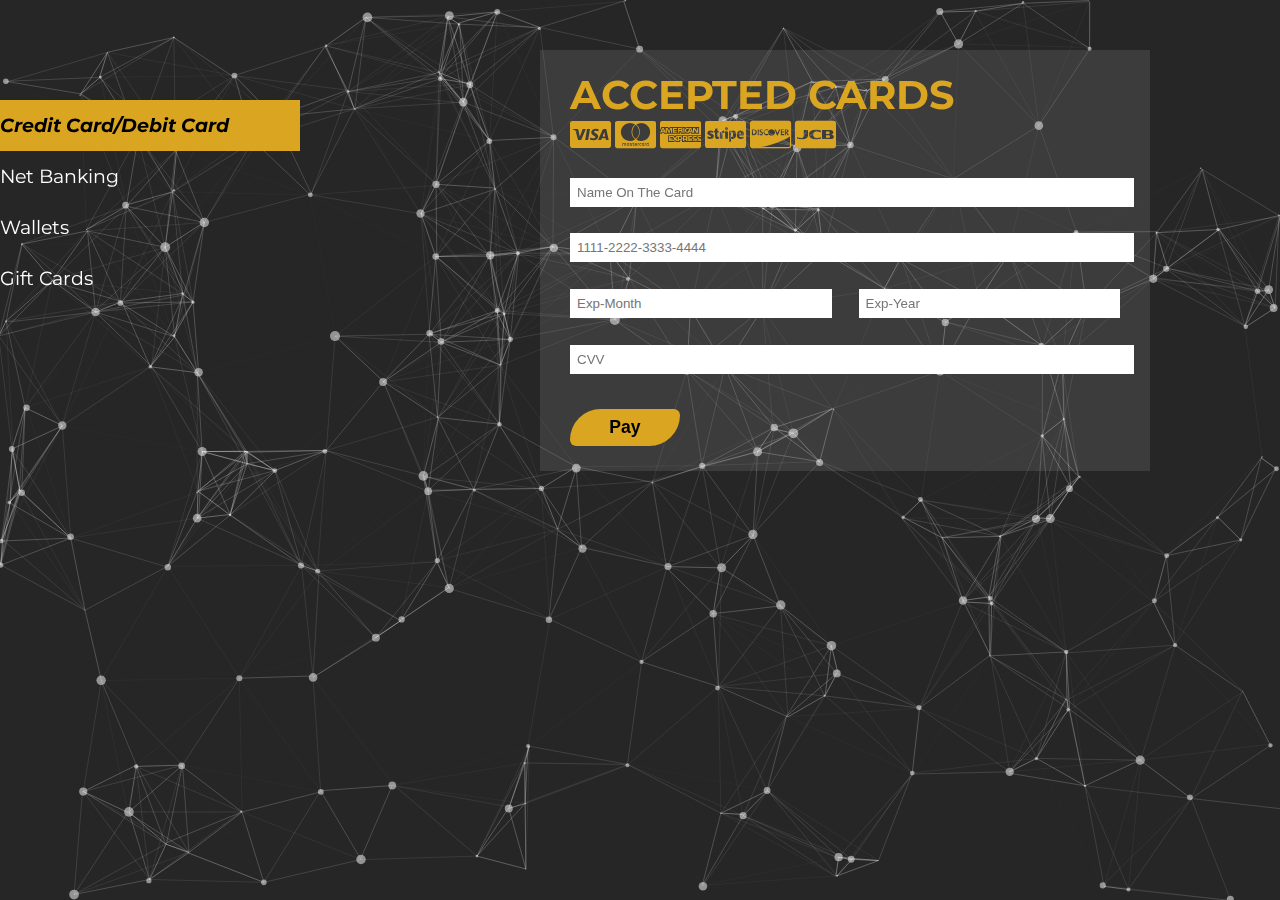
<file: index.html>
<!DOCTYPE html>
<html lang="en">
<head>
  <meta charset="UTF-8">
  <meta name="viewport" content="width=device-width, initial-scale=1.0">
  <meta http-equiv="X-UA-Compatible" content="ie=edge">
  <title>Payment Gateway</title>
  <link rel="stylesheet" href="https://cdnjs.cloudflare.com/ajax/libs/font-awesome/4.7.0/css/font-awesome.min.css">
  <link rel="stylesheet" href="https://stackpath.bootstrapcdn.com/bootstrap/4.1.3/css/bootstrap.min.css" integrity="sha384-MCw98/SFnGE8fJT3GXwEOngsV7Zt27NXFoaoApmYm81iuXoPkFOJwJ8ERdknLPMO" crossorigin="anonymous">
  <link rel="stylesheet" href="css/main.css">
  <script src="js/main.js"></script>
  <script type="text/javascript" src="https://js.stripe.com/v2/"></script>
</head>
<body id="particles-js">
  <div>
    <div class="tabs text-left">
      <div class="tab-links active pl-2" onclick="openAcc(event, 'cc')">Credit Card/Debit Card</div>
      <div class="tab-links pl-2" onclick="openAcc(event, 'nb')">Net Banking</div>
      <div class="tab-links pl-2" onclick="openAcc(event, 'wallets')">Wallets</div>
      <div class="tab-links pl-2" onclick="openAcc(event, 'gc')">Gift Cards</div>
    </div>
    <div class="gateway tab-content active" id="cc">
      <div class="form-body text-center">
        <label for="fname">Accepted Cards</label>
        <div class="icon-container">
          <i class="fa fa-cc-visa fa-2x mr-3"></i>
          <i class="fa fa-cc-mastercard fa-2x mr-3"></i>
          <i class="fa fa-cc-amex fa-2x mr-3"></i>
          <i class="fa fa-cc-stripe fa-2x mr-3"></i>
          <i class="fa fa-cc-discover fa-2x mr-3"></i>
          <i class="fa fa-cc-jcb fa-2x mr-3"></i>
        </div>
        <form action="" method="POST" class="checkout-form">
          <input type="text" id="cname" name="cardname" placeholder="Name On The Card" required>
          <input type="number" id="ccnum" maxlength="16" name="cardnumber" placeholder="1111-2222-3333-4444" required>
          <input type="number" id="cexpm" min="1" max="12" name="expmonth" placeholder="Exp-Month" required>
          <input type="number" id="cexpy" min="2018" max="2040" name="expyear" placeholder="Exp-Year" required>
          <input type="password" id="cvv" maxlength="3" name="cvv" placeholder="CVV" required><br>
          <button class="pay-btn text-dark" type="submit" id="checkout">Pay</button>
        </form>
      </div>
    </div>
    <div class="gateway tab-content" id="nb">
      <div class="form-body text-center">
        <form action="" method="POST" class="checkout-form">
          <select name="banks" id="dropdown-bank">
            <option>Select a Bank</option>
            <option value="icici">ICICI Bank</option>
            <option value="bob">Bank of Baroda</option>
            <option value="db">Dena Bank</option>
            <option value="kmb">Kotak Mahindra Bank</option>
            <option value="obc">Oriental Bank of Commerce</option>
            <option value="sbi">State Bank of India</option>
            <option value="yb">Yes Bank</option>
            <option value="hdfc">HDFC Bank</option>
            <option value="idfc">IDFC Bank</option>
          </select>
          <br>
          <button class="pay-btn text-dark p-2 nb-btn" type="submit" id="checkout">Continue</button>
        </form>
      </div>
    </div>
    <div class="gateway tab-content" id="wallets">
      <div class="form-body text-center wallets">
        <div class="wallet">
          <a href="#"><img src="images/paytm.jpg" alt="Paytm"></a>
        </div>
        <div class="wallet">
            <a href="#"><img src="images/paypal.jpg" alt="PayPal"></a>
        </div>
      </div>
    </div>
  </div>
  <script src="js/particles.js"></script>
  <script src="js/app.js"></script>
</body>
</html>
</file>
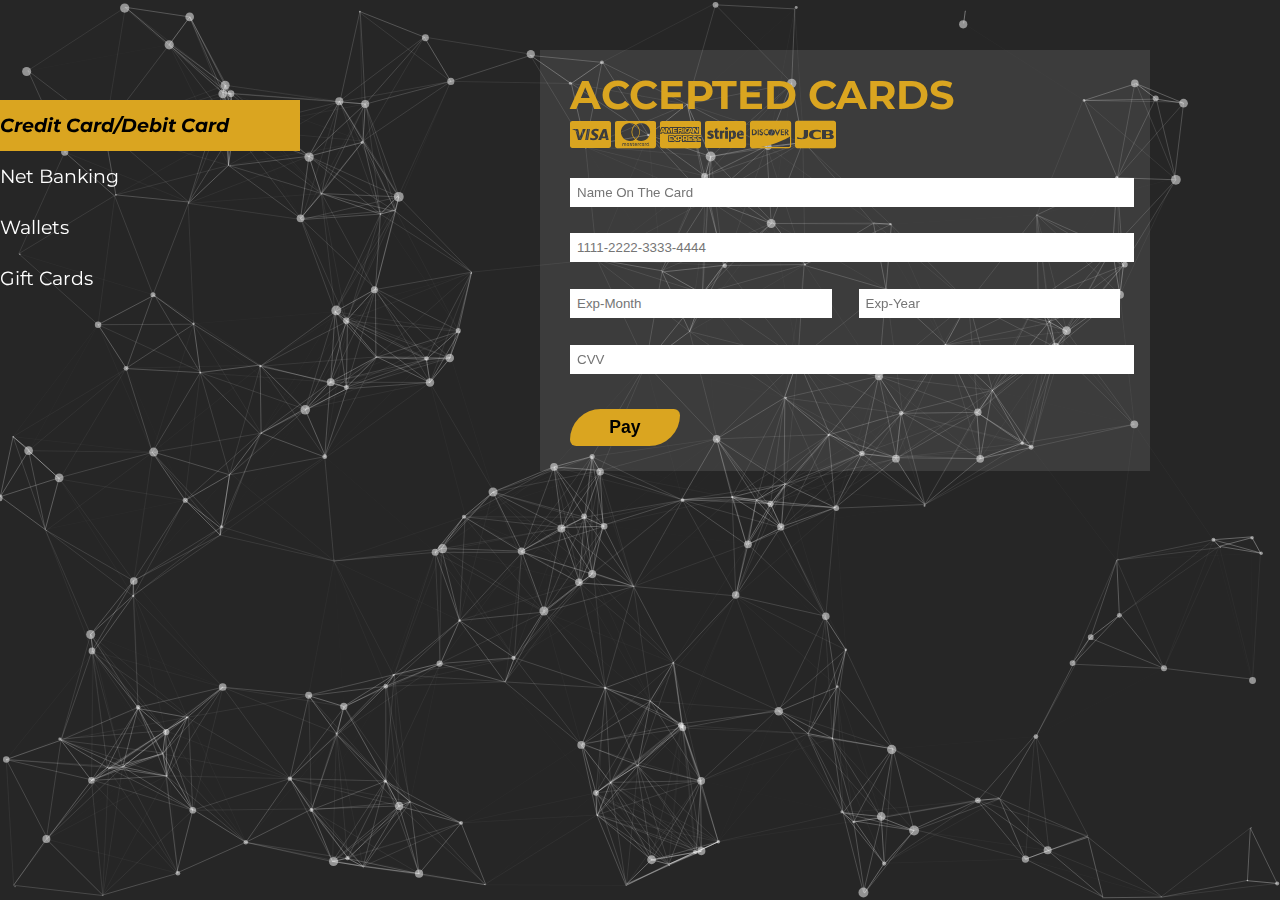
<file: paymentGateway.html>
<!DOCTYPE html>
<html lang="en">
<head>
  <meta charset="UTF-8">
  <meta name="viewport" content="width=device-width, initial-scale=1.0">
  <meta http-equiv="X-UA-Compatible" content="ie=edge">
  <title>Payment Gateway</title>
  <link rel="stylesheet" href="https://cdnjs.cloudflare.com/ajax/libs/font-awesome/4.7.0/css/font-awesome.min.css">
  <link rel="stylesheet" href="https://stackpath.bootstrapcdn.com/bootstrap/4.1.3/css/bootstrap.min.css" integrity="sha384-MCw98/SFnGE8fJT3GXwEOngsV7Zt27NXFoaoApmYm81iuXoPkFOJwJ8ERdknLPMO" crossorigin="anonymous">
  <link rel="stylesheet" href="css/main.css">
  <script src="js/main.js"></script>
  <script type="text/javascript" src="https://js.stripe.com/v2/"></script>
</head>
<body id="particles-js">
  <div>
    <div class="tabs text-left">
      <div class="tab-links active pl-2" onclick="openAcc(event, 'cc')">Credit Card/Debit Card</div>
      <div class="tab-links pl-2" onclick="openAcc(event, 'nb')">Net Banking</div>
      <div class="tab-links pl-2" onclick="openAcc(event, 'wallets')">Wallets</div>
      <div class="tab-links pl-2" onclick="openAcc(event, 'gc')">Gift Cards</div>
    </div>
    <div class="gateway tab-content active" id="cc">
      <div class="form-body text-center">
        <label for="fname">Accepted Cards</label>
        <div class="icon-container">
          <i class="fa fa-cc-visa fa-2x mr-3"></i>
          <i class="fa fa-cc-mastercard fa-2x mr-3"></i>
          <i class="fa fa-cc-amex fa-2x mr-3"></i>
          <i class="fa fa-cc-stripe fa-2x mr-3"></i>
          <i class="fa fa-cc-discover fa-2x mr-3"></i>
          <i class="fa fa-cc-jcb fa-2x mr-3"></i>
        </div>
        <form action="" method="POST" class="checkout-form">
          <input type="text" id="cname" name="cardname" placeholder="Name On The Card" required>
          <input type="number" id="ccnum" maxlength="16" name="cardnumber" placeholder="1111-2222-3333-4444" required>
          <input type="number" id="cexpm" min="1" max="12" name="expmonth" placeholder="Exp-Month" required>
          <input type="number" id="cexpy" min="2018" max="2040" name="expyear" placeholder="Exp-Year" required>
          <input type="password" id="cvv" maxlength="3" name="cvv" placeholder="CVV" required><br>
          <button class="pay-btn text-dark" type="submit" id="checkout">Pay</button>
        </form>
      </div>
    </div>
    <div class="gateway tab-content" id="nb">
      <div class="form-body text-center">
        <form action="" method="POST" class="checkout-form">
          <select name="banks" id="dropdown-bank">
            <option>Select a Bank</option>
            <option value="icici">ICICI Bank</option>
            <option value="bob">Bank of Baroda</option>
            <option value="db">Dena Bank</option>
            <option value="kmb">Kotak Mahindra Bank</option>
            <option value="obc">Oriental Bank of Commerce</option>
            <option value="sbi">State Bank of India</option>
            <option value="yb">Yes Bank</option>
          </select>
          <br>
          <button class="pay-btn text-dark p-2 nb-btn" type="submit" id="checkout">Continue</button>
        </form>
      </div>
    </div>
    <div class="gateway tab-content" id="wallets">
      <div class="form-body text-center wallets">
        <div class="wallet">
          <a href="#"><img src="images/paytm.jpg" alt="Paytm"></a>
        </div>
        <div class="wallet">
            <a href="#"><img src="images/paypal.jpg" alt="PayPal"></a>
        </div>
      </div>
    </div>
  </div>
  <script src="js/particles.js"></script>
  <script src="js/app.js"></script>
</body>
</html>
</file>
<file: css/main.css>
@import url('https://fonts.googleapis.com/css?family=Montserrat');

body {
    margin: 0px;
    padding: 0px;
    color: goldenrod;
    font-family: 'Montserrat';
    
}

#particles-js {
    background: #262626;
}

canvas {
    position: fixed;
    z-index: -1;
    top: 0px;
}

.tabs {
    position: fixed;
    left: 0px;
    top: 100px;
    width: 300px;
}

.tabs button {
    outline: none;
}

.tabs .active {
    background-color: goldenrod;
    color: #000;
    font-weight: 700;
    font-style: italic;
}

.tab-links {
    width: 100%;
    border: none;
    color: white;
    font-size: 1.2em;
    padding: 0.7em 0 0.7em 0;
    background: none;
    cursor: pointer;
}

button.active {
    outline: none;
    border: none;
}

.tab-content {
    display: none;
}

.active {
    display: block;
}

.form-body {
    position: absolute;
    top: 50px;
    right: 130px;
    width: 550px;
    height: auto;
    background: rgba(255, 255, 255, 0.1);
    padding: 20px 30px 25px 30px;
}

.form-body label {
    margin-top: 10px;
    font-weight: bolder;
    font-size: 2.5em;
    text-transform: uppercase;
}

.form-body button {
    outline: none;
}

form input {
    padding: 7px;
    margin: 2em 0em 0em 0em;
    width: 100%;
    outline: none;
    border: none;
    display: inline;
}

#cexpm, #cexpy {
    width: 45%;
}

#cexpm {
    float: left;
}

#cexpy {
    float: right;
}

.pay-btn {
    margin-top: 2em;
    width: 20%;
    padding: 1.5%;
    border-top-left-radius: 5in;
    border-top-right-radius: 1in;
    border-bottom-left-radius: 1in;
    border-bottom-right-radius: 5in;
    outline: none;
    border: none;
    font-size: 1.1em;
    font-weight: bold;
    background-color: goldenrod;
    clear: both;
}

.checkout-form select {
    outline: none;
    padding: 4px;
    width: 100%;
}

.wallet {
    display: inline;
    margin-right: 20px;
}

.wallet img {
    width: 190px;
    height: 190px;
    border-radius: 20px;
}

.nb-btn {
    width: 40%;
}

@media only screen and (max-width: 1024px) {
    .form-body {
        right: 50px;
    }
}

@media only screen and (max-width: 980px) {

    .tabs {
        position: relative;
        width: 100%;
        top: 0px;
        left: 0px;
        margin: 80px 0px;
    }

    .form-body {
        position: relative;
        top: 0px;
        right: 0px;
        width: 100%;
        padding: 10px;
    }

    .pay-btn {
        width: 40%;
    }

    .form-body label {
        font-size: 1.8em;
    }
    
}
</file>
